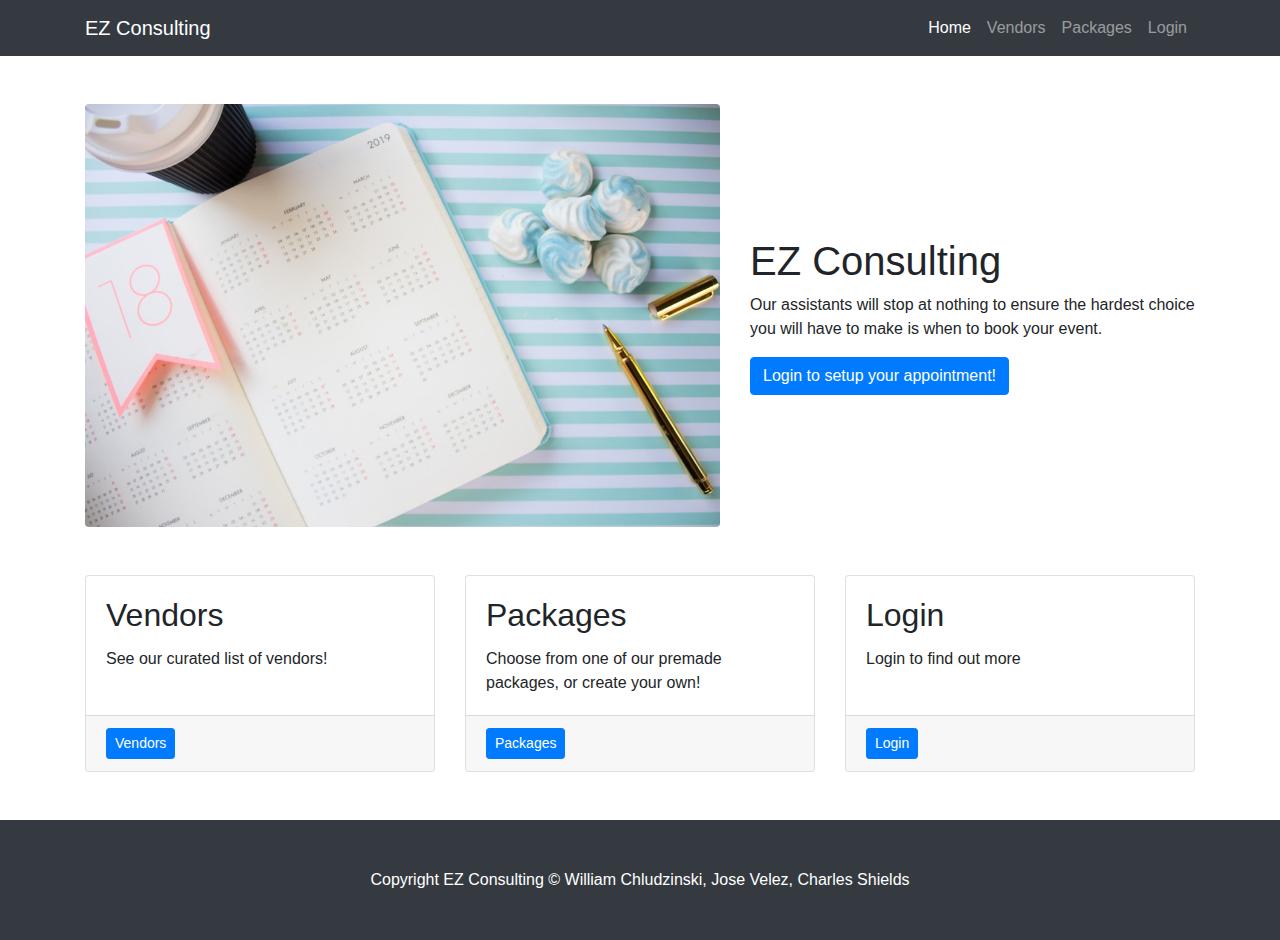
<file: ez consulting/startbootstrap-small-business-gh-pages/index.html>
<!DOCTYPE html>
<html lang="en">

<head>

  <meta charset="utf-8">
  <meta name="viewport" content="width=device-width, initial-scale=1, shrink-to-fit=no">
  <meta name="description" content="">
  <meta name="author" content="">

  <title>EZ Consulting: Events Done Right</title>

  <!-- Bootstrap core CSS -->
  <link href="vendor/bootstrap/css/bootstrap.min.css" rel="stylesheet">

  <!-- Custom styles for this template -->
  <link href="css/small-business.css" rel="stylesheet">

</head>

<body>

  <!-- Navigation -->
  <nav class="navbar navbar-expand-lg navbar-dark bg-dark fixed-top">
    <div class="container">
      <a class="navbar-brand" href="#">EZ Consulting</a>
      <button class="navbar-toggler" type="button" data-toggle="collapse" data-target="#navbarResponsive" aria-controls="navbarResponsive" aria-expanded="false" aria-label="Toggle navigation">
        <span class="navbar-toggler-icon"></span>
      </button>
      <div class="collapse navbar-collapse" id="navbarResponsive">
        <ul class="navbar-nav ml-auto">
          <li class="nav-item active">
            <a class="nav-link" href="./index.html">Home
              <span class="sr-only">(current)</span>
            </a>
          </li>
          <li class="nav-item">
            <a class="nav-link" href="./vendors.html">Vendors</a>
          </li>
          <li class="nav-item">
            <a class="nav-link" href="./packages.html">Packages</a>
          </li>
          <li class="nav-item">
            <a class="nav-link" href="./login.html">Login</a>
          </li>
        </ul>
      </div>
    </div>
  </nav>

  <!-- Page Content -->
  <div class="container">

    <!-- Heading Row -->
    <div class="row align-items-center my-5">
      <div class="col-lg-7">
        <img class="img-fluid rounded mb-4 mb-lg-0" src="home.jpg" alt="">
      </div>
      <!-- /.col-lg-8 -->
      <div class="col-lg-5">
        <h1 class="font-weight-light">EZ Consulting</h1>
        <p>Our assistants will stop at nothing to ensure the hardest choice you will have to make is when to book your event.</p>
        <a class="btn btn-primary" href="#">Login to setup your appointment!</a>
      </div>
      <!-- /.col-md-4 -->
    </div>
    <!-- /.row -->

    <!-- Call to Action Well -->
    <!-- <div class="card text-white bg-secondary my-5 py-4 text-center">
      <div class="card-body">
        <p class="text-white m-0">This call to action card is a great place to showcase some important information or display a clever tagline!</p>
      </div>
    </div>
	--->

    <!-- Content Row -->
    <div class="row">
      <div class="col-md-4 mb-5">
        <div class="card h-100">
          <div class="card-body">
            <h2 class="card-title">Vendors</h2>
            <p class="card-text">See our curated list of vendors!</p>
          </div>
          <div class="card-footer">
            <a href="./vendors.html" class="btn btn-primary btn-sm">Vendors</a>
          </div>
        </div>
      </div>
      <!-- /.col-md-4 -->
      <div class="col-md-4 mb-5">
        <div class="card h-100">
          <div class="card-body">
            <h2 class="card-title">Packages</h2>
            <p class="card-text">Choose from one of our premade packages, or create your own!</p>
          </div>
          <div class="card-footer">
            <a href="./packages.html" class="btn btn-primary btn-sm">Packages</a>
          </div>
        </div>
      </div>
      <!-- /.col-md-4 -->
      <div class="col-md-4 mb-5">
        <div class="card h-100">
          <div class="card-body">
            <h2 class="card-title">Login</h2>
            <p class="card-text">Login to find out more</p>
          </div>
          <div class="card-footer">
            <a href="./login.php" class="btn btn-primary btn-sm">Login</a>
          </div>
        </div>
      </div>
      <!-- /.col-md-4 -->

    </div>
    <!-- /.row -->

  </div>
  <!-- /.container -->

  <!-- Footer -->
  <footer class="py-5 bg-dark">
    <div class="container">
      <p class="m-0 text-center text-white">Copyright EZ Consulting &copy; William Chludzinski, Jose Velez, Charles Shields</p>
    </div>
    <!-- /.container -->
  </footer>

  <!-- Bootstrap core JavaScript -->
  <script src="vendor/jquery/jquery.min.js"></script>
  <script src="vendor/bootstrap/js/bootstrap.bundle.min.js"></script>

</body>

</html>
</file>
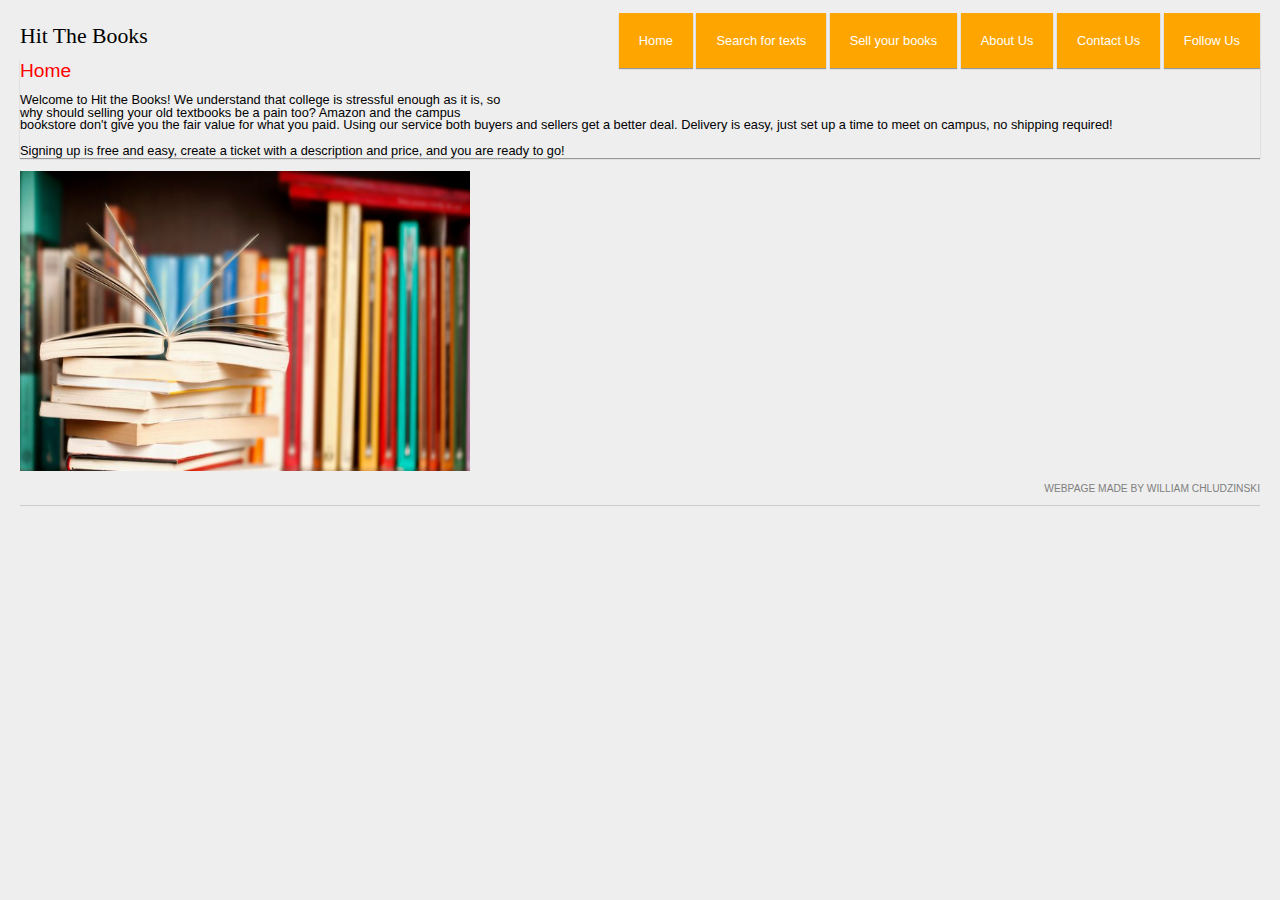
<file: Personal/Personal/index.html>
<!DOCTYPE html>
<html>
<head>

<!-- your webpage info goes here -->

    <title>Welcome to Hit The Books!</title>
	
	<meta name="author" content="William Chludzinski" />
	<meta name="description" content="" />

<!-- you should always add your stylesheet (css) in the head tag so that it starts loading before the page html is being displayed -->	
	<link rel="stylesheet" href="style.css" type="text/css" />
	
</head>
<body>

<!-- webpage content goes here in the body -->

	<div id="page">
		<div id="logo">
			<h1><a href="/" id="logoLink">Hit The Books</a></h1>
		</div>
		<div id="nav">
			<ul>
				<li class="nav-item"> <a class="nav-link" href="index.html">Home</a></li>
				<li class="nav-item"> <a class="nav-link" href="searchtest.php">Search for texts</a></li>
				<li class="nav-item"> <a class="nav-link" href="sell.html">Sell your books</a></li>
				<li class="nav-item"> <a class="nav-link" href="aboutus.html">About Us</a></li>
				<li class="nav-item"> <a class="nav-link" href="contactus.php">Contact Us</a></li>
				<li class="nav-item"> <a class="nav-link" href="socialmedia.html">Follow Us</a></li>

			</ul>	
		</div>
		<div id="content">
			<h2>Home</h2>
			<p>
				Welcome to Hit the Books! We understand that college is stressful enough as it is, so why should selling your old textbooks be a pain too? 
				Amazon and the campus bookstore don't give you the fair value for what you paid. Using our service both buyers and sellers get a better deal.
				Delivery is easy, just set up a time to meet on campus, no shipping required!
				
			</p>
			<p> 
				 Signing up is free and easy, create a ticket with a description and price, and you are ready to go! 
			</p>
		</div>
		
		<img src="books.jpg" width="450" height="300">
		
		
		<div id="footer">
			<p>
				Webpage made by William Chludzinski</a>
			</p>
		</div>
	</div>
</body>
</html>
</file>
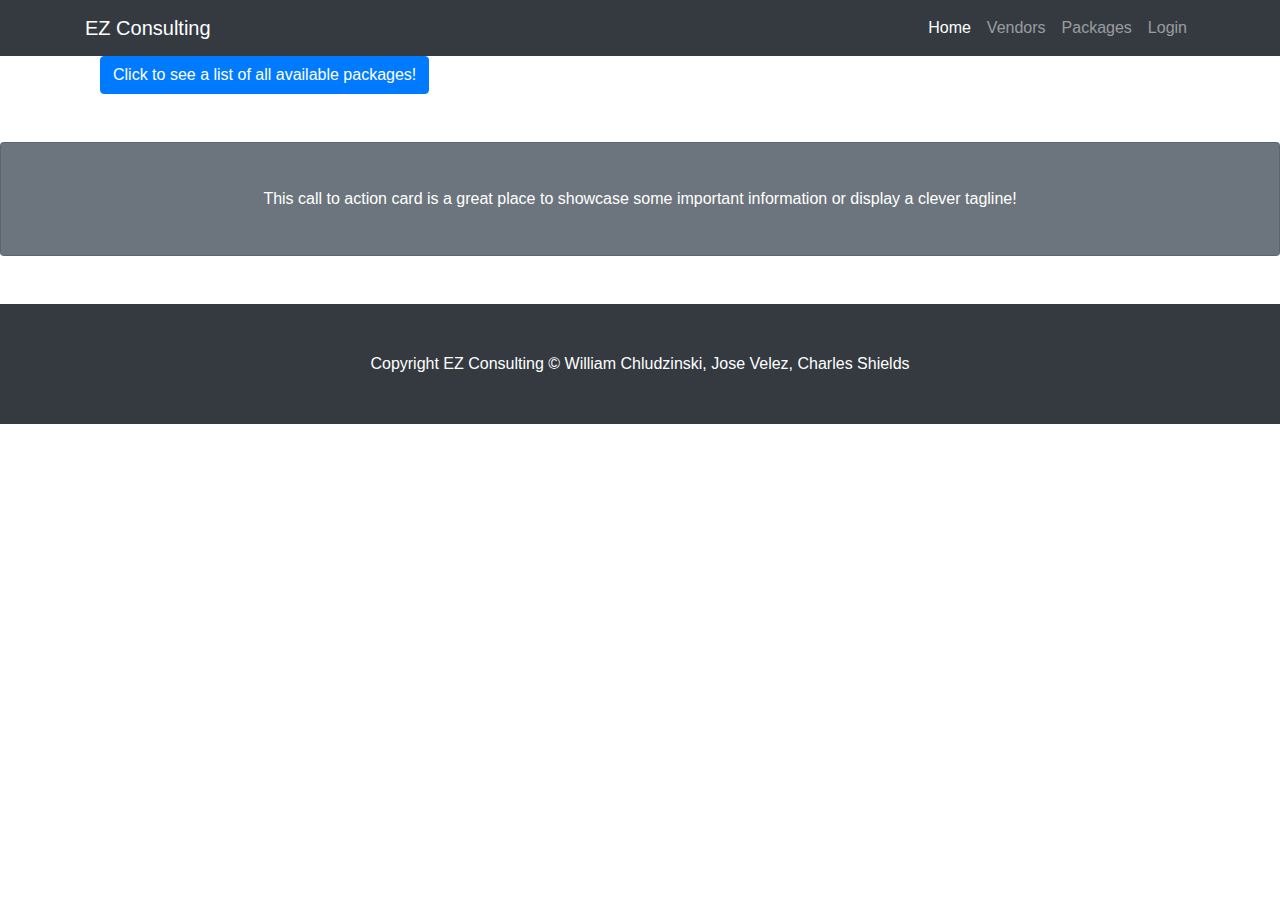
<file: startbootstrap-small-business-gh-pages/packages.html>
<!DOCTYPE html>
<html lang="en">

<head>

  <meta charset="utf-8">
  <meta name="viewport" content="width=device-width, initial-scale=1, shrink-to-fit=no">
  <meta name="description" content="">
  <meta name="author" content="">

  <title>EZ Consulting: Events Done Right</title>

  <!-- Bootstrap core CSS -->
  <link href="vendor/bootstrap/css/bootstrap.min.css" rel="stylesheet">

  <!-- Custom styles for this template -->
  <link href="css/small-business.css" rel="stylesheet">

</head>

<body>
  <!-- Navigation -->
  <nav class="navbar navbar-expand-lg navbar-dark bg-dark fixed-top">
    <div class="container">
      <a class="navbar-brand" href="#">EZ Consulting</a>
      <button class="navbar-toggler" type="button" data-toggle="collapse" data-target="#navbarResponsive" aria-controls="navbarResponsive" aria-expanded="false" aria-label="Toggle navigation">
        <span class="navbar-toggler-icon"></span>
      </button>
      <div class="collapse navbar-collapse" id="navbarResponsive">
        <ul class="navbar-nav ml-auto">
          <li class="nav-item active">
            <a class="nav-link" href="./index.html">Home
            </a>
          </li>
          <li class="nav-item">
            <a class="nav-link" href="./vendors.html">Vendors</a>
          </li>
          <li class="nav-item">
            <a class="nav-link" href="./packages.html">Packages
			<span class="sr-only">(current)</span>
			</a>
          </li>
          <li class="nav-item">
            <a class="nav-link" href="./login.html">Login</a>
          </li>
        </ul>
      </div>
    </div>
  </nav>
  <!-- Page Content -->
  <div class="container">
      <div class="col-lg-5">
        <a class="btn btn-primary" href="./packages.php">Click to see a list of all available packages!</a>
      </div>
      <!-- /.col-md-4 -->
    </div>
    <!-- /.row -->

    <!-- Call to Action Well -->
    <div class="card text-white bg-secondary my-5 py-4 text-center">
      <div class="card-body">
        <p class="text-white m-0">This call to action card is a great place to showcase some important information or display a clever tagline!</p>
      </div>
    </div>

	
	<!--
    <!-- Content Row 
    <div class="row">
      <div class="col-md-4 mb-5">
        <div class="card h-100">
          <div class="card-body">
            <h2 class="card-title">Card One</h2>
            <p class="card-text">See our list of vendors!</p>
          </div>
          <div class="card-footer">
            <a href="#" class="btn btn-primary btn-sm">More Info</a>
          </div>
        </div>
      </div>
      <!-- /.col-md-4 
      <div class="col-md-4 mb-5">
        <div class="card h-100">
          <div class="card-body">
            <h2 class="card-title">Card Two</h2>
            <p class="card-text">Lorem ipsum dolor sit amet, consectetur adipisicing elit. Quod tenetur ex natus at dolorem enim! Nesciunt pariatur voluptatem sunt quam eaque, vel, non in id dolore voluptates quos eligendi labore.</p>
          </div>
          <div class="card-footer">
            <a href="#" class="btn btn-primary btn-sm">More Info</a>
          </div>
        </div>
      </div>
      <!-- /.col-md-4 
      <div class="col-md-4 mb-5">
        <div class="card h-100">
          <div class="card-body">
            <h2 class="card-title">Card Three</h2>
            <p class="card-text">Lorem ipsum dolor sit amet, consectetur adipisicing elit. Rem magni quas ex numquam, maxime minus quam molestias corporis quod, ea minima accusamus.</p>
          </div>
          <div class="card-footer">
            <a href="#" class="btn btn-primary btn-sm">More Info</a>
          </div>
        </div>
      </div>
      <!-- /.col-md-4 
    -->
    </div>
    <!-- /.row -->

  </div>
  <!-- /.container -->

  <!-- Footer -->
  <footer class="py-5 bg-dark">
    <div class="container">
      <p class="m-0 text-center text-white">Copyright EZ Consulting &copy; William Chludzinski, Jose Velez, Charles Shields</p>
    </div>
    <!-- /.container -->
  </footer>

  <!-- Bootstrap core JavaScript -->
  <script src="vendor/jquery/jquery.min.js"></script>
  <script src="vendor/bootstrap/js/bootstrap.bundle.min.js"></script>

</body>

</html>
</file>
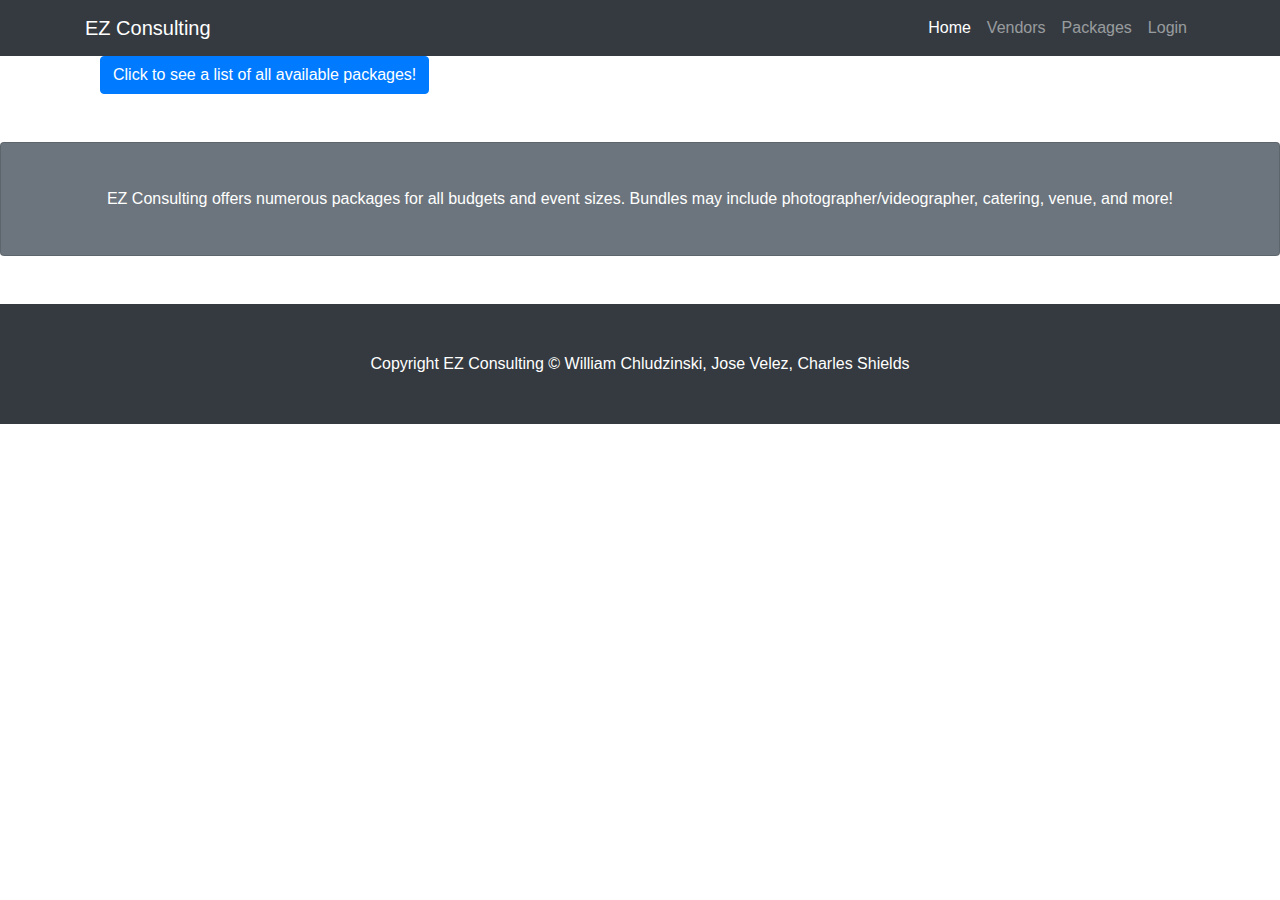
<file: ez consulting/startbootstrap-small-business-gh-pages/packages.html>
<!DOCTYPE html>
<html lang="en">

<head>

  <meta charset="utf-8">
  <meta name="viewport" content="width=device-width, initial-scale=1, shrink-to-fit=no">
  <meta name="description" content="">
  <meta name="author" content="">

  <title>EZ Consulting: Events Done Right</title>

  <!-- Bootstrap core CSS -->
  <link href="vendor/bootstrap/css/bootstrap.min.css" rel="stylesheet">

  <!-- Custom styles for this template -->
  <link href="css/small-business.css" rel="stylesheet">

</head>

<body>
  <!-- Navigation -->
  <nav class="navbar navbar-expand-lg navbar-dark bg-dark fixed-top">
    <div class="container">
      <a class="navbar-brand" href="#">EZ Consulting</a>
      <button class="navbar-toggler" type="button" data-toggle="collapse" data-target="#navbarResponsive" aria-controls="navbarResponsive" aria-expanded="false" aria-label="Toggle navigation">
        <span class="navbar-toggler-icon"></span>
      </button>
      <div class="collapse navbar-collapse" id="navbarResponsive">
        <ul class="navbar-nav ml-auto">
          <li class="nav-item active">
            <a class="nav-link" href="./index.html">Home
            </a>
          </li>
          <li class="nav-item">
            <a class="nav-link" href="./vendors.html">Vendors</a>
          </li>
          <li class="nav-item">
            <a class="nav-link" href="./packages.html">Packages
			<span class="sr-only">(current)</span>
			</a>
          </li>
          <li class="nav-item">
            <a class="nav-link" href="./login.html">Login</a>
          </li>
        </ul>
      </div>
    </div>
  </nav>
  <!-- Page Content -->
  <div class="container">
      <div class="col-lg-5">
        <a class="btn btn-primary" href="./search.php">Click to see a list of all available packages!</a>
      </div>
      <!-- /.col-md-4 -->
    </div>
    <!-- /.row -->

    <!-- Call to Action Well -->
    <div class="card text-white bg-secondary my-5 py-4 text-center">
      <div class="card-body">
        <p class="text-white m-0">EZ Consulting offers numerous packages for all budgets and event sizes. Bundles may include photographer/videographer, catering, venue, and more!</p>
      </div>
    </div>

	
	<!--
    <!-- Content Row 
    <div class="row">
      <div class="col-md-4 mb-5">
        <div class="card h-100">
          <div class="card-body">
            <h2 class="card-title">Card One</h2>
            <p class="card-text">See our list of vendors!</p>
          </div>
          <div class="card-footer">
            <a href="#" class="btn btn-primary btn-sm">More Info</a>
          </div>
        </div>
      </div>
      <!-- /.col-md-4 
      <div class="col-md-4 mb-5">
        <div class="card h-100">
          <div class="card-body">
            <h2 class="card-title">Card Two</h2>
            <p class="card-text">Lorem ipsum dolor sit amet, consectetur adipisicing elit. Quod tenetur ex natus at dolorem enim! Nesciunt pariatur voluptatem sunt quam eaque, vel, non in id dolore voluptates quos eligendi labore.</p>
          </div>
          <div class="card-footer">
            <a href="#" class="btn btn-primary btn-sm">More Info</a>
          </div>
        </div>
      </div>
      <!-- /.col-md-4 
      <div class="col-md-4 mb-5">
        <div class="card h-100">
          <div class="card-body">
            <h2 class="card-title">Card Three</h2>
            <p class="card-text">Lorem ipsum dolor sit amet, consectetur adipisicing elit. Rem magni quas ex numquam, maxime minus quam molestias corporis quod, ea minima accusamus.</p>
          </div>
          <div class="card-footer">
            <a href="#" class="btn btn-primary btn-sm">More Info</a>
          </div>
        </div>
      </div>
      <!-- /.col-md-4 
    -->
    </div>
    <!-- /.row -->

  </div>
  <!-- /.container -->

  <!-- Footer -->
  <footer class="py-5 bg-dark">
    <div class="container">
      <p class="m-0 text-center text-white">Copyright EZ Consulting &copy; William Chludzinski, Jose Velez, Charles Shields</p>
    </div>
    <!-- /.container -->
  </footer>

  <!-- Bootstrap core JavaScript -->
  <script src="vendor/jquery/jquery.min.js"></script>
  <script src="vendor/bootstrap/js/bootstrap.bundle.min.js"></script>

</body>

</html>
</file>
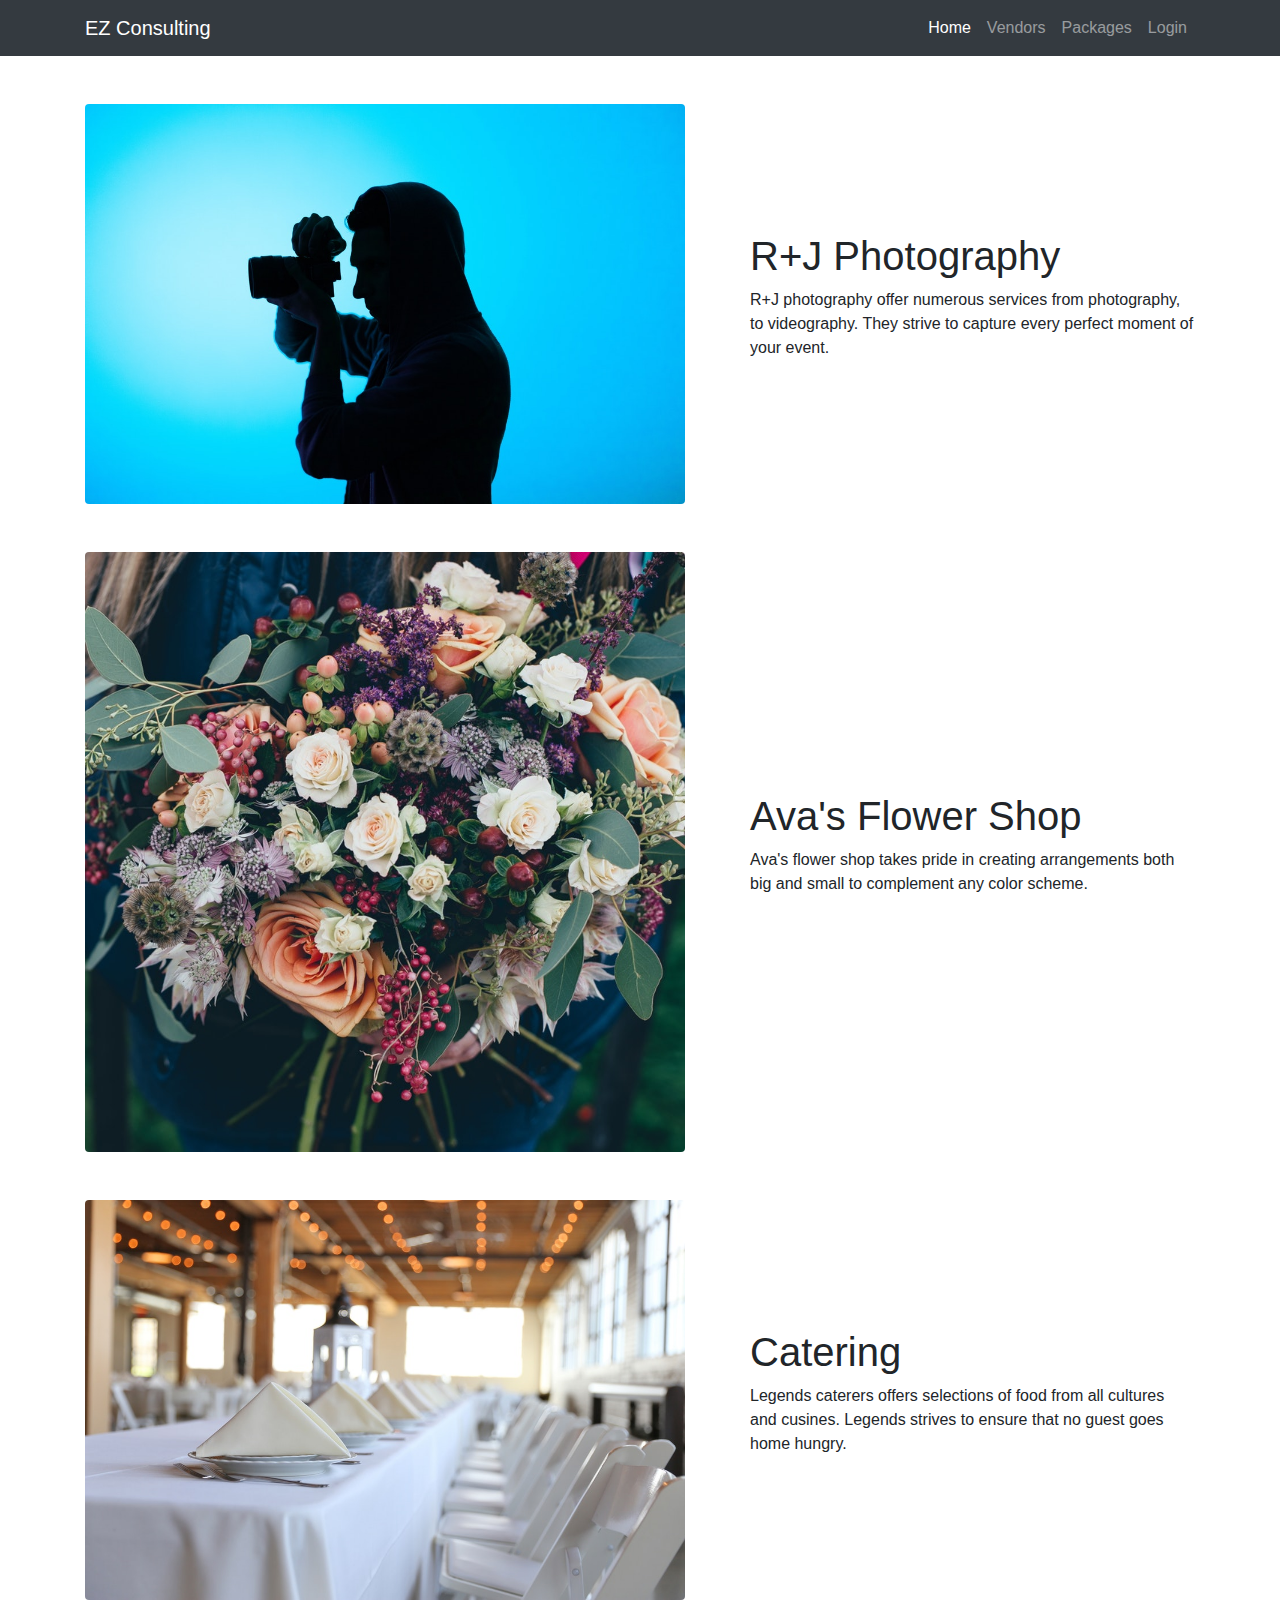
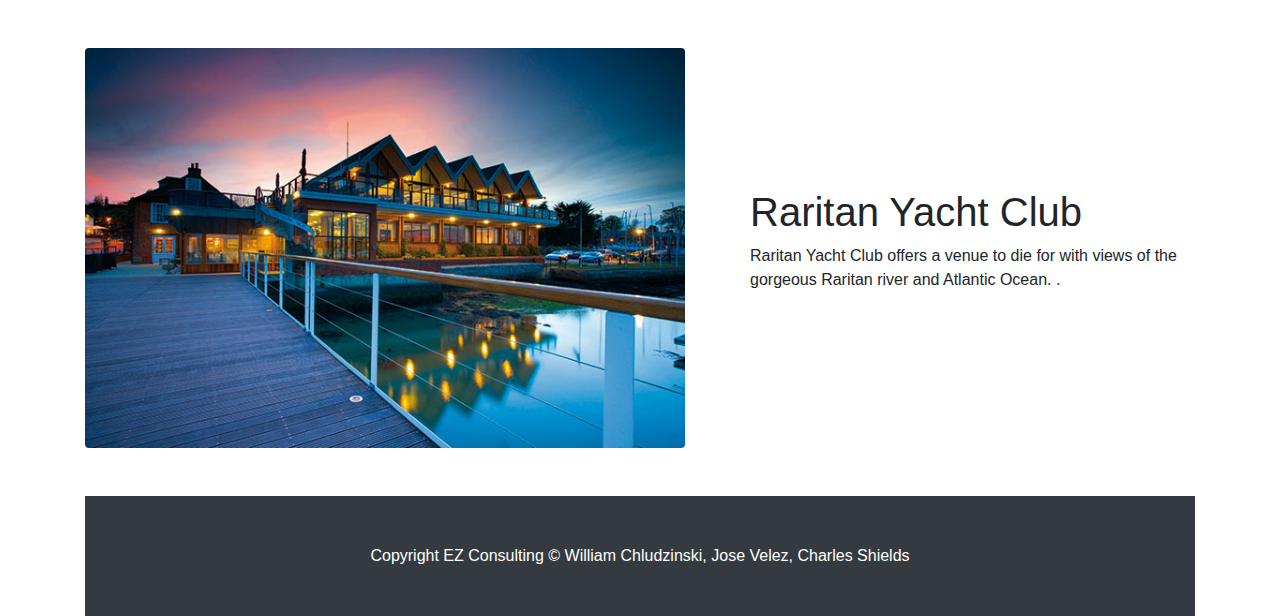
<file: ez consulting/startbootstrap-small-business-gh-pages/vendors.html>
<!DOCTYPE html>
<html lang="en">

<head>

  <meta charset="utf-8">
  <meta name="viewport" content="width=device-width, initial-scale=1, shrink-to-fit=no">
  <meta name="description" content="">
  <meta name="author" content="">

  <title>Small Business - Start Bootstrap Template</title>

  <!-- Bootstrap core CSS -->
  <link href="vendor/bootstrap/css/bootstrap.min.css" rel="stylesheet">

  <!-- Custom styles for this template -->
  <link href="css/small-business.css" rel="stylesheet">

</head>

<body>

  <!-- Navigation -->
  <nav class="navbar navbar-expand-lg navbar-dark bg-dark fixed-top">
    <div class="container">
      <a class="navbar-brand" href="#">EZ Consulting</a>
      <button class="navbar-toggler" type="button" data-toggle="collapse" data-target="#navbarResponsive" aria-controls="navbarResponsive" aria-expanded="false" aria-label="Toggle navigation">
        <span class="navbar-toggler-icon"></span>
      </button>
      <div class="collapse navbar-collapse" id="navbarResponsive">
        <ul class="navbar-nav ml-auto">
          <li class="nav-item active">
            <a class="nav-link" href="./index.html">Home
            </a>
          </li>
          <li class="nav-item">
            <a class="nav-link" href="./vendors.html">Vendors
			<span class="sr-only">(current)</span>
			</a>
          </li>
          <li class="nav-item">
            <a class="nav-link" href="./packages.html">Packages</a>
          </li>
          <li class="nav-item">
            <a class="nav-link" href="./login.html">Login</a>
          </li>
        </ul>
      </div>
    </div>
  </nav>

  <!-- Page Content -->
  <div class="container">

    <!-- Heading Row -->
    <div class="row align-items-center my-5">
      <div class="col-lg-7">
        <img class="img-fluid rounded mb-4 mb-lg-0" src="photographer.jpg" height="400" width="600">
      </div>
      <!-- /.col-lg-8 -->
      <div class="col-lg-5">
        <h1 class="font-weight-light">R+J Photography</h1>
        <p>R+J photography offer numerous services from photography, to videography. They strive to capture every perfect moment of your event.</p>
      </div>
      <!-- /.col-md-4 -->
    </div>
    <!-- /.row -->

    <div class="row align-items-center my-5">
      <div class="col-lg-7">
        <img class="img-fluid rounded mb-4 mb-lg-0" src="florist.jpg" height="400" width="600">
      </div>
      <!-- /.col-lg-8 -->
      <div class="col-lg-5">
        <h1 class="font-weight-light">Ava's Flower Shop</h1>
		<p>Ava's flower shop takes pride in creating arrangements both big and small to complement any color scheme.</p>
      </div>
      <!-- /.col-md-4 -->
    </div>
    <!-- /.row -->

	<div class="row align-items-center my-5">
      <div class="col-lg-7">
        <img class="img-fluid rounded mb-4 mb-lg-0" src="caterer.jpg" height="400" width="600">
      </div>
      <!-- /.col-lg-8 -->
      <div class="col-lg-5">
        <h1 class="font-weight-light">Catering</h1>
		<p>Legends caterers offers selections of food from all cultures and cusines. Legends strives to ensure that no guest goes home hungry.</p>
      </div>
      <!-- /.col-md-4 -->
    </div>
	
    <!-- /.row -->
    <div class="row align-items-center my-5">
      <div class="col-lg-7">
        <img class="img-fluid rounded mb-4 mb-lg-0" src="venue2.jpg" height="400" width="600">
      </div>
      <!-- /.col-lg-8 -->
      <div class="col-lg-5">
        <h1 class="font-weight-light">Raritan Yacht Club</h1>
		<p>Raritan Yacht Club offers a venue to die for with views of the gorgeous Raritan river and Atlantic Ocean. .</p>
      </div>
      <!-- /.col-md-4 -->
    </div>
    <!-- /.row -->

  <!-- Footer -->
  <footer class="py-5 bg-dark">
    <div class="container">
      <p class="m-0 text-center text-white">Copyright EZ Consulting &copy; William Chludzinski, Jose Velez, Charles Shields</p>
    </div>
    <!-- /.container -->
  </footer>

  <!-- Bootstrap core JavaScript -->
  <script src="vendor/jquery/jquery.min.js"></script>
  <script src="vendor/bootstrap/js/bootstrap.bundle.min.js"></script>

</body>

</html>
</file>
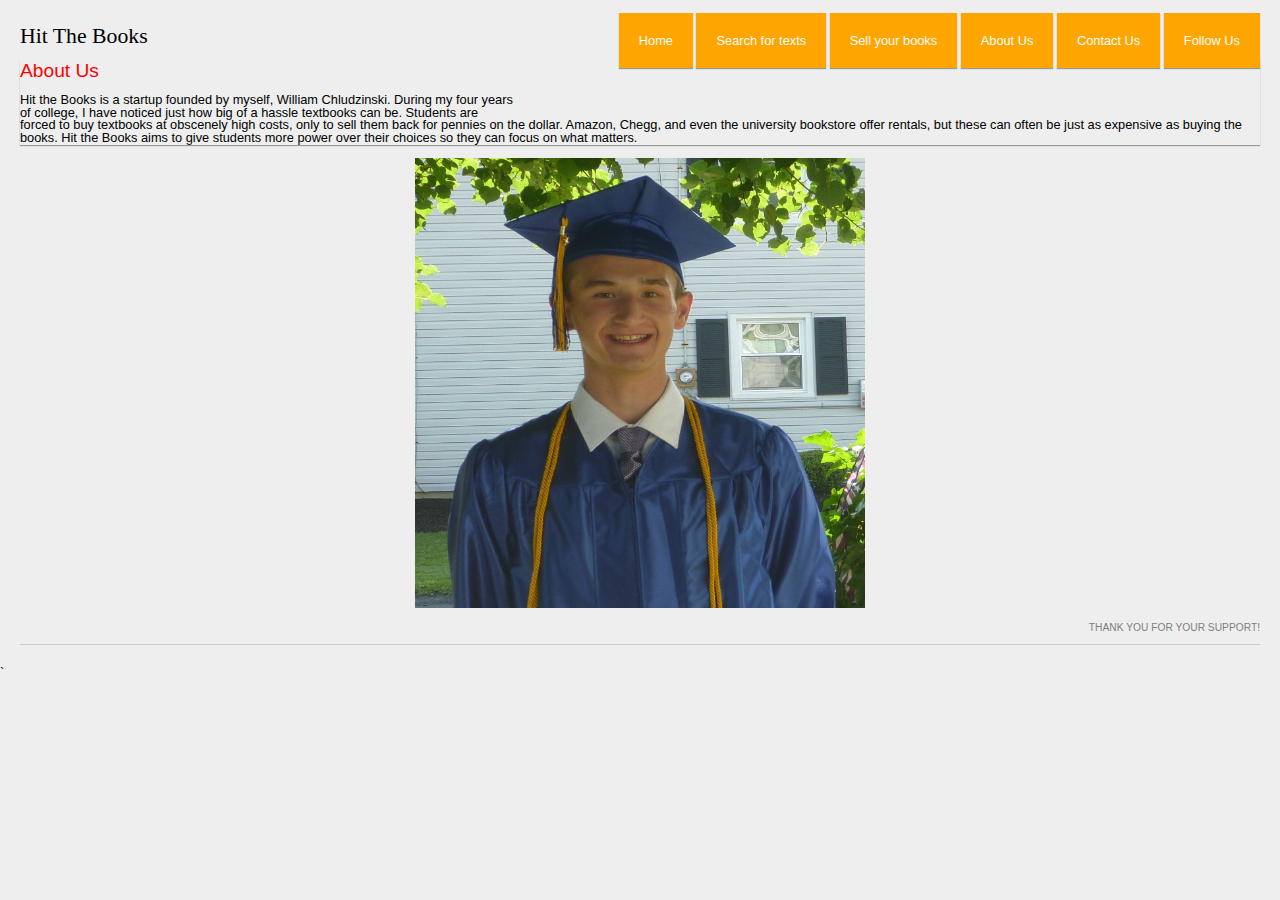
<file: Personal/Personal/aboutus.html>
<!DOCTYPE html>
<html>
<head>

<!-- your webpage info goes here -->

    <title>Welcome to Hit The Books!</title>
	
	<meta name="author" content="William Chludzinski" />
	<meta name="description" content="" />

<!-- you should always add your stylesheet (css) in the head tag so that it starts loading before the page html is being displayed -->	
	<link rel="stylesheet" href="style.css" type="text/css" />
	
</head>
<body>

<!-- webpage content goes here in the body -->

	<div id="page">
		<div id="logo">
			<h1><a href="/" id="logoLink">Hit The Books</a></h1>
		</div>
		<div id="nav">
			<ul>
				<!-----<li><a href="#/home.html">Home</a></li>
				<li><a href="#/search.html">Search for texts</a></li>
				<li><a href="#/sell.html">Sell your books</a></li>     -->
				<li class="nav-item"> <a class="nav-link" href="index.html">Home</a></li>
				<li class="nav-item"> <a class="nav-link" href="Searchtest.php">Search for texts</a></li>
				<li class="nav-item"> <a class="nav-link" href="sell.php">Sell your books</a></li>
				<li class="nav-item"> <a class="nav-link" href="aboutus.html">About Us</a></li>
				<li class="nav-item"> <a class="nav-link" href="contactus.php">Contact Us</a></li>
				<li class="nav-item"> <a class="nav-link" href="socialmedia.html">Follow Us</a></li>
			</ul>	
		</div>
		<div id="content">
			<h2>About Us</h2>
			<p>
				Hit the Books is a startup founded by myself, William Chludzinski. During my four years of college, I have noticed just how big of a hassle textbooks can be.
				Students are forced to buy textbooks at obscenely high costs, only to sell them back for pennies on the dollar. Amazon, Chegg, and even the university bookstore
				offer rentals, but these can often be just as expensive as buying the books. Hit the Books aims to give students more power over their choices so they can focus on what matters.
				
			</p>
			<p> 
				 
			</p>
		</div>
		<p style="text-align:center;"><img src="me.jpg" width="450" height="450" alt="Will"></p>

		<div id="footer">
			<p>
				Thank you for your support!	
			</p>
		</div>
	</div>
</body>
</html>`
</file>
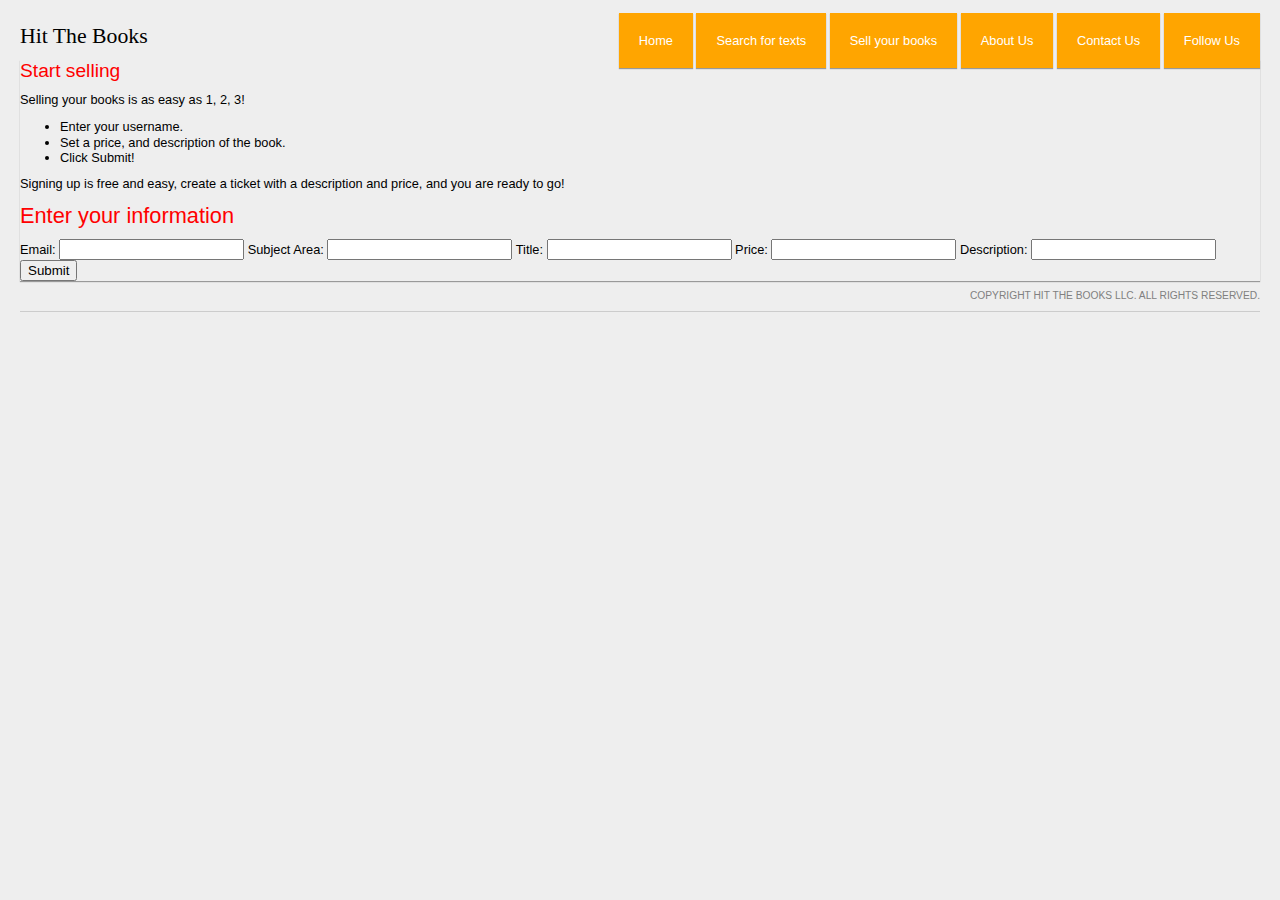
<file: Personal/Personal/sell.html>
<?php
error_reporting (E_ALL ^ E_NOTICE);
?>
<!DOCTYPE html>
<html>
<head>

<!-- your webpage info goes here -->

    <title>Welcome to Hit The Books!</title>
	
	<meta name="author" content="William Chludzinski" />
	<meta name="description" content="" />

<!-- you should always add your stylesheet (css) in the head tag so that it starts loading before the page html is being displayed -->	
	<link rel="stylesheet" href="style.css" type="text/css" />
	
</head>
<body>

<!-- webpage content goes here in the body -->

	<div id="page">
		<div id="logo">
			<h1><a href="/" id="logoLink">Hit The Books</a></h1>
		</div>
		<div id="nav">
			<ul>
				<li class="nav-item"> <a class="nav-link" href="index.html">Home</a></li>
				<li class="nav-item"> <a class="nav-link" href="Searchtest.php">Search for texts</a></li>
				<li class="nav-item"> <a class="nav-link" href="sell.html">Sell your books</a></li>
				<li class="nav-item"> <a class="nav-link" href="aboutus.html">About Us</a></li>
				<li class="nav-item"> <a class="nav-link" href="contactus.php">Contact Us</a></li>
				<li class="nav-item"> <a class="nav-link" href="socialmedia.html">Follow Us</a></li>
			</ul>	
		</div>
		<div id="content">
			<h2>Start selling</h2>
			<p>
				Selling your books is as easy as 1, 2, 3!
				<ul>
					<li>Enter your username.</li>
					<li>Set a price, and description of the book.</li>
					<li>Click Submit!</li>
				</ul>
				
			</p>
			<p> 
				 Signing up is free and easy, create a ticket with a description and price, and you are ready to go! 
			</p>
		
		<main>
        <h1 class="text-center text-capitalize">Enter your information</h1>
        <form id="form1" name="form1" method="post">
            <label for="email">Email:</label>
            <input type="email" name="email" id="email">
            <label for="subject">Subject Area:</label>
            <input type="subject" name="subject" id="subject">
			<label for="title">Title:</label>
            <input type="title" name="title" id="title">
			<label for="price">Price:</label>
            <input type="price" name="price" id="price">
            <label for="description">Description:</label>
            <input type="description" name="description" id="description">
            <input name="submit" type="submit" class="alert-success" id="submit" formaction="sell.php" value="Submit"> &nbsp;
        </form>
        <div> 
		</div>
    	</main>

		
		</div>
		<div id="footer">
			<p>
				Copyright Hit The Books LLC. all rights reserved.
			</p>
		</div>
	</div>
</body>
</html>
</file>
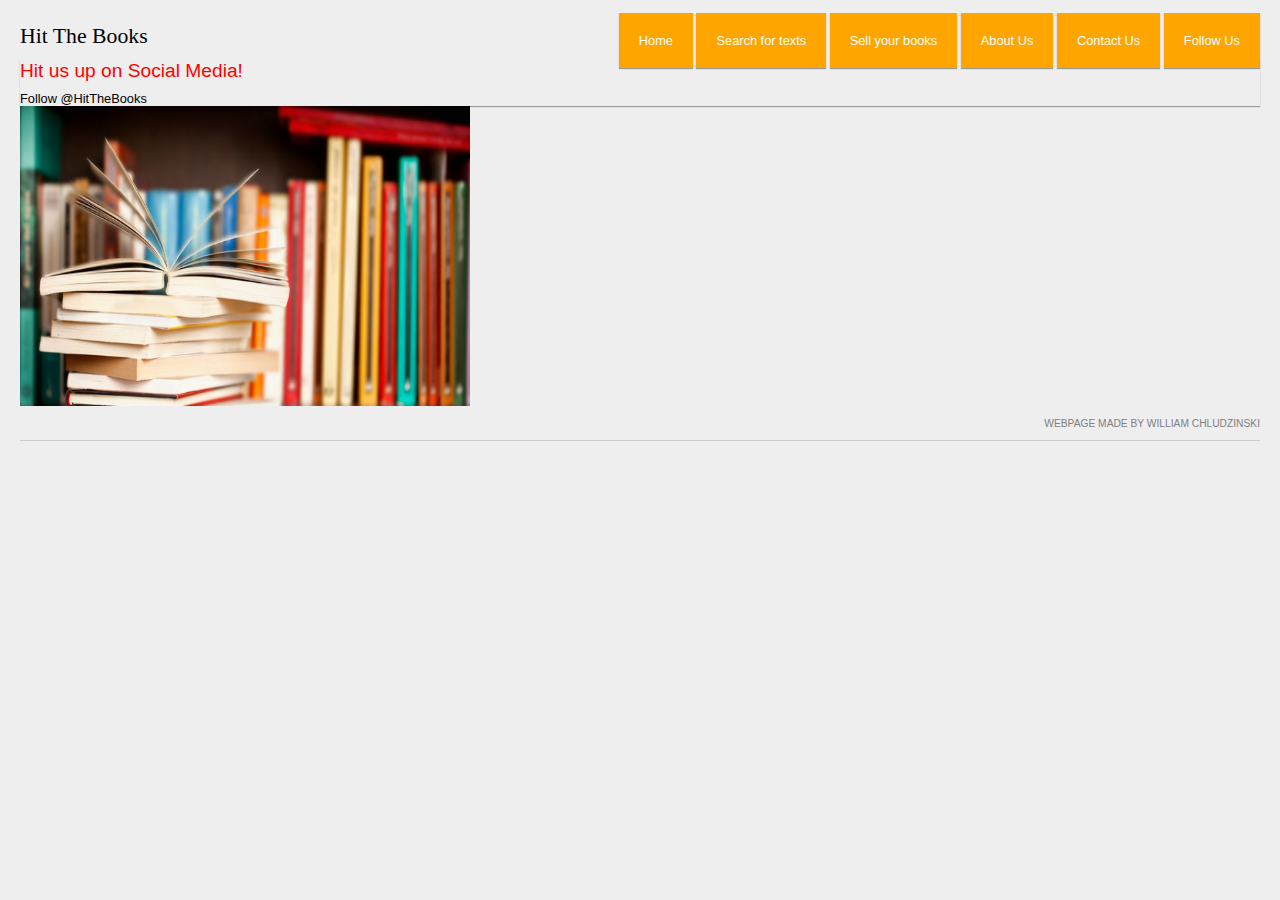
<file: Personal/Personal/socialmedia.html>
<!DOCTYPE html>
<html>
<head>

<!-- your webpage info goes here -->

    <title>Welcome to Hit The Books!</title>
	
	<meta name="author" content="William Chludzinski" />
	<meta name="description" content="" />

<!-- you should always add your stylesheet (css) in the head tag so that it starts loading before the page html is being displayed -->	
	<link rel="stylesheet" href="style.css" type="text/css" />
	
</head>

<div id="fb-root"></div>
<script>(function(d, s, id) {
  var js, fjs = d.getElementsByTagName(s)[0];
  if (d.getElementById(id)) return;
  js = d.createElement(s); js.id = id;
  js.src = 'https://connect.facebook.net/en_US/sdk.js#xfbml=1&version=v3.0';
  fjs.parentNode.insertBefore(js, fjs);
}(document, 'script', 'facebook-jssdk'));</script>
<body>
<!-- webpage content goes here in the body -->

	<div id="page">
		<div id="logo">
			<h1><a href="/" id="logoLink">Hit The Books</a></h1>
		</div>
		<div id="nav">
			<ul>
				<li class="nav-item"> <a class="nav-link" href="index.html">Home</a></li>
				<li class="nav-item"> <a class="nav-link" href="searchtest.php">Search for texts</a></li>
				<li class="nav-item"> <a class="nav-link" href="sell.html">Sell your books</a></li>
				<li class="nav-item"> <a class="nav-link" href="aboutus.html">About Us</a></li>
				<li class="nav-item"> <a class="nav-link" href="contactus.php">Contact Us</a></li>
				<li class="nav-item"> <a class="nav-link" href="socialmedia.php">Follow Us</a></li>

			</ul>	
		</div>
		<div id="content">
			<h2>Hit us up on Social Media!</h2>
			<div class="fb-follow" data-href="https://www.facebook.com/HitTheBooks" data-width="500" data-height="500" data-layout="standard" data-size="large" data-show-faces="true"></div>
			<a href="https://twitter.com/HitTheBooksCo" class="twitter-follow-button" data-show-count="false">Follow @HitTheBooks</a><script async src="https://platform.twitter.com/widgets.js" charset="utf-8"></script> 
			
			<script src="//platform.linkedin.com/in.js" type="text/javascript"></script>
			<script type="IN/MemberProfile" data-id="https://www.linkedin.com/in/william-chludzinski-794258119" data-format="inline" data-related="false"></script>
			
			
		</div>
		
		<img src="books.jpg" width="450" height="300">
		
		
		<div id="footer">
			<p>
				Webpage made by William Chludzinski</a>
			</p>
		</div>
	</div>
</body>
</html>
</file>
<file: Personal/Personal/style.css>
/*
* multi-line comment
*/
p{ line-height: 1em; }
h1, h2, h3, h4{
    color: red;
	font-weight: normal;
	line-height: 1.1em;
	margin: 0 0 .5em 0;
}
h1{ font-size: 1.7em; }
h2{ font-size: 1.5em; }
a{
	color: black;
	text-decoration: none;
}
	a:hover,
	a:active{ text-decoration: underline; }

/* you can structure your code's white space so that it is as readable for when you come back in the future or for other people to read and edit quickly */
body{
    font-family: arial; font-size: 80%; line-height: 1.2em; width: 100%; margin: 0; background: #eee;
}
/* you can put your code all in one line like above */
#page{ margin: 20px; }

/* or on different lines like below */
#logo{
	width: 35%;
	margin-top: 5px;
	font-family: georgia;
	display: inline-block;
}
/* but try and be as concise as possible */
#nav{
	width: 60%;
	display: inline-block;
	text-align: right;
	float: right;
}
	#nav ul{}
		#nav ul li{
			display: inline-block;
			height: 62px;
		}
			#nav ul li a{
				padding: 20px;
				background: orange;
				color: white;
			}
			#nav ul li a:hover{
				background-color: #ffb424;
				box-shadow: 0px 1px 1px #666;
			}
			#nav ul li a:active{ background-color: #ff8f00; }
#table-header{
  background-color: #4CAF50;
  color: white;
}}
#content{
	margin: 30px 0;
	background: white;
	padding: 20px;
	clear: both;
}
#footer{
	border-bottom: 1px #ccc solid;
	margin-bottom: 10px;
}
	#footer p{
		text-align: right;
		text-transform: uppercase;
		font-size: 80%;
		color: grey;
	}

/* multiple styles seperated by a , */
#content,
ul li a{ box-shadow: 0px 1px 1px #999; }
</file>
<file: ez consulting/startbootstrap-small-business-gh-pages/css/small-business.css>
/*!
 * Start Bootstrap - Small Business (https://startbootstrap.com/template-overviews/small-business)
 * Copyright 2013-2019 Start Bootstrap
 * Licensed under MIT (https://github.com/BlackrockDigital/startbootstrap-small-business/blob/master/LICENSE)
 */
body {
  padding-top: 56px;
}
</file>
<file: startbootstrap-small-business-gh-pages/css/small-business.css>
/*!
 * Start Bootstrap - Small Business (https://startbootstrap.com/template-overviews/small-business)
 * Copyright 2013-2019 Start Bootstrap
 * Licensed under MIT (https://github.com/BlackrockDigital/startbootstrap-small-business/blob/master/LICENSE)
 */
body {
  padding-top: 56px;
}
</file>
